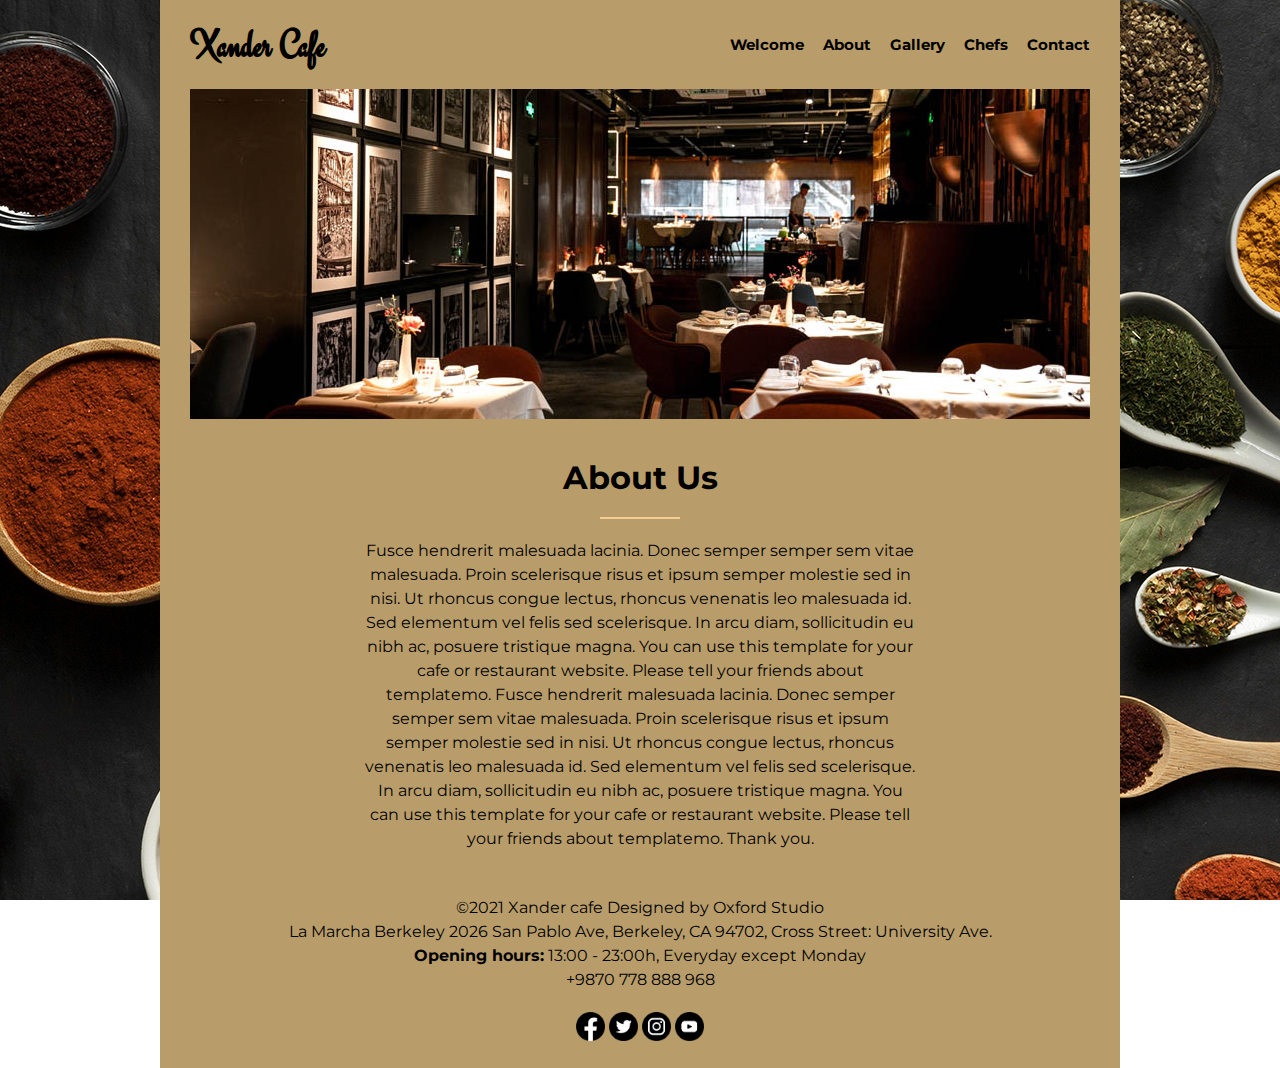
<file: about.html>
<!doctype html>
<html>
<head>
	<link href="css/styles.css" rel="stylesheet" type="text/css" media="screen">
	<link rel="preconnect" href="https://fonts.gstatic.com">
	<link href="https://fonts.googleapis.com/css2?family=Montserrat&display=swap" rel="stylesheet">
	<link rel="preconnect" href="https://fonts.gstatic.com">
<link href="https://fonts.googleapis.com/css2?family=Engagement&display=swap" rel="stylesheet">
</head>

<body>
	<div id="wrapper">
	<div id="name">
		<h1>Xander Cafe</h1>
		
	</div>
	<div id="topnav">
		<ul>
			<li><a href="index.html">Welcome</a></li>
			<li><a href="about.html">About</a></li>
			<li><a href="gallery.html">Gallery</a></li>
			<li><a href="chefs.html">Chefs</a></li>
			<li><a href="contact.html">Contact</a></li>
		</ul>
	</div>
		<div id="banner">
		<img src="images/about/1B.jpg" alt="banner">
	</div>
	<div class="about">
		
	<div>
        <h1 class="text-center">About Us</h1>
        
		<div class="border">
		</div>
    </div>
		<p class="pabout">Fusce hendrerit malesuada lacinia. Donec semper semper sem vitae malesuada. Proin scelerisque risus et ipsum semper molestie sed in nisi. Ut rhoncus congue lectus, rhoncus venenatis leo malesuada id. Sed elementum vel felis sed scelerisque. In arcu diam, sollicitudin eu nibh ac, posuere tristique magna. You can use this template for your cafe or restaurant website. Please tell your friends about templatemo. Fusce hendrerit malesuada lacinia. Donec semper semper sem vitae malesuada. Proin scelerisque risus et ipsum semper molestie sed in nisi. Ut rhoncus congue lectus, rhoncus venenatis leo malesuada id. Sed elementum vel felis sed scelerisque. In arcu diam, sollicitudin eu nibh ac, posuere tristique magna. You can use this template for your cafe or restaurant website. Please tell your friends about templatemo. Thank you.</p>
		</div>
	
	<div id="footer">
		<p>©2021 Xander cafe Designed by Oxford Studio</p>
		<p>La Marcha Berkeley 2026 San Pablo Ave, Berkeley, CA 94702, Cross Street: University Ave.</p>
		<p><b>Opening hours:</b> 13:00 - 23:00h, Everyday except Monday</p>
		<p>+9870 778 888 968</p>		<p>
			<a href="http:/www.facebook.com"><img src="images/icons/fb.png" width="29" height="29" alt=""/></a>
			<a href="http:/www.twitter.com"><img src="images/icons/tw.png" width="29" height="29" alt=""/></a>
			<a href="http:/www.instagram.com"><img src="images/icons/insta.png" width="29" height="29" alt=""/></a>
			<a href="http:/www.youtube.com"><img src="images/icons/yt.png" width="29" height="29" alt=""/></a>
		</p>
	</div>
	</div>
</body>
</html>
</file>
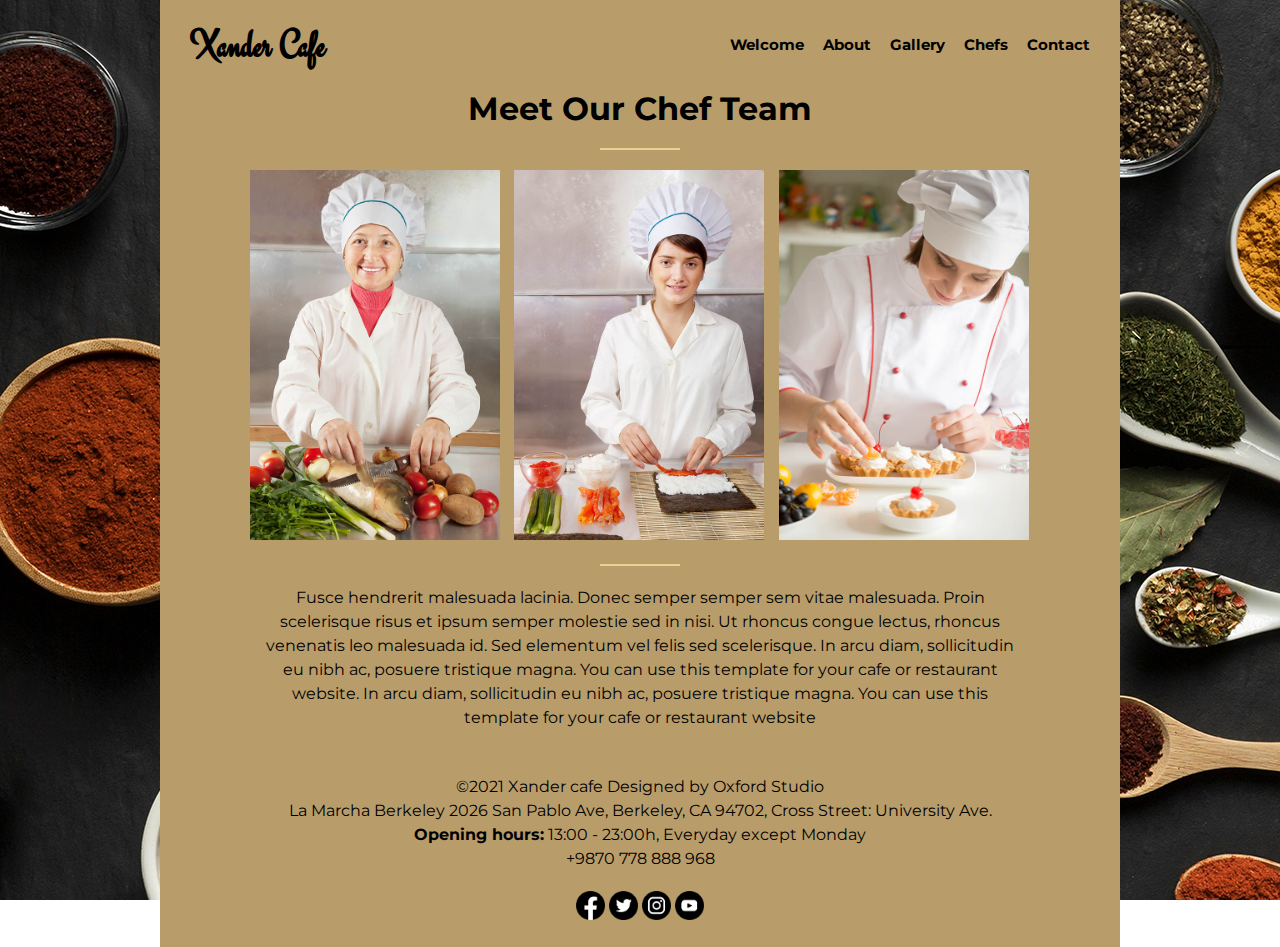
<file: chefs.html>
<!doctype html>
<html>
<head>
	<link href="css/styles.css" rel="stylesheet" type="text/css" media="screen">
	<link rel="preconnect" href="https://fonts.gstatic.com">
	<link href="https://fonts.googleapis.com/css2?family=Montserrat&display=swap" rel="stylesheet">
	<link rel="preconnect" href="https://fonts.gstatic.com">
<link href="https://fonts.googleapis.com/css2?family=Engagement&display=swap" rel="stylesheet">
</head>

<body>
	<div id="wrapper">
	<div id="name">
		<h1>Xander Cafe</h1>
		
	</div>
	<div id="topnav">
		<ul>
			<li><a href="index.html">Welcome</a></li>
			<li><a href="about.html">About</a></li>
			<li><a href="gallery.html">Gallery</a></li>
			<li><a href="chefs.html">Chefs</a></li>
			<li><a href="contact.html">Contact</a></li>
		</ul>
	</div>
	<div>
        <h1 class="text-center">Meet Our Chef Team</h1>
        
		<div class="border">
		</div>
    </div>
		
		
		<div class="img-chefs">
			<img src="images/chefs/team-image1.jpg" alt="">
        	<img src="images/chefs/team-image2.jpg" alt="">
			<img src="images/chefs/team-image3.jpg" alt="">
			 
		</div>
		
		<div class="border">
		</div>
		
		<p class="pchefs">Fusce hendrerit malesuada lacinia. Donec semper semper sem vitae malesuada. Proin scelerisque risus et ipsum semper molestie sed in nisi. Ut rhoncus congue lectus, rhoncus venenatis leo malesuada id. Sed elementum vel felis sed scelerisque. In arcu diam, sollicitudin eu nibh ac, posuere tristique magna. You can use this template for your cafe or restaurant website. In arcu diam, sollicitudin eu nibh ac, posuere tristique magna. You can use this template for your cafe or restaurant website</p>
	<div id="footer">
		<p>©2021 Xander cafe Designed by Oxford Studio</p>
		<p>La Marcha Berkeley 2026 San Pablo Ave, Berkeley, CA 94702, Cross Street: University Ave.</p>
		<p><b>Opening hours:</b> 13:00 - 23:00h, Everyday except Monday</p>
		<p>+9870 778 888 968</p>
		<p>
			<a href="http:/www.facebook.com"><img src="images/icons/fb.png" width="29" height="29" alt=""/></a>
			<a href="http:/www.twitter.com"><img src="images/icons/tw.png" width="29" height="29" alt=""/></a>
			<a href="http:/www.instagram.com"><img src="images/icons/insta.png" width="29" height="29" alt=""/></a>
			<a href="http:/www.youtube.com"><img src="images/icons/yt.png" width="29" height="29" alt=""/></a>
		</p>
	</div>
	</div>
</body>
</html>
</file>
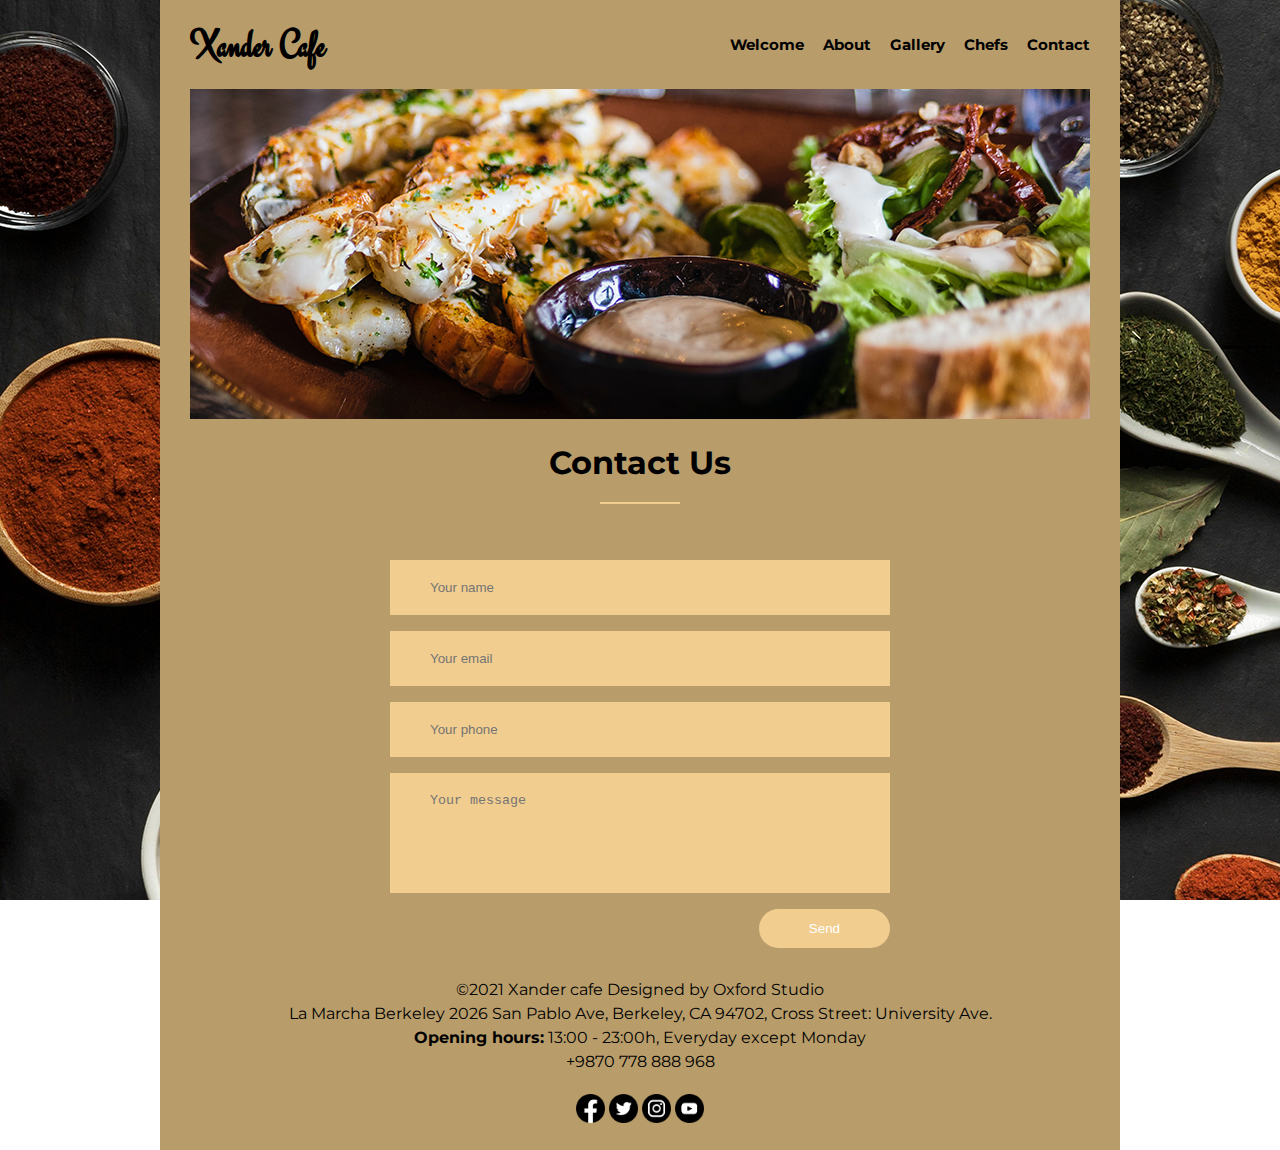
<file: contact.html>
<!doctype html>
<html>
<head>
	<link href="css/styles.css" rel="stylesheet" type="text/css" media="screen">
	<link rel="preconnect" href="https://fonts.gstatic.com">
	<link href="https://fonts.googleapis.com/css2?family=Montserrat&display=swap" rel="stylesheet">
	<link rel="preconnect" href="https://fonts.gstatic.com">
<link href="https://fonts.googleapis.com/css2?family=Engagement&display=swap" rel="stylesheet">
</head>

<body>
	<div id="wrapper">
	<div id="name">
		<h1>Xander Cafe</h1>
		
	</div>
	<div id="topnav">
		<ul>
			<li><a href="index.html">Welcome</a></li>
			<li><a href="about.html">About</a></li>
			<li><a href="gallery.html">Gallery</a></li>
			<li><a href="chefs.html">Chefs</a></li>
			<li><a href="contact.html">Contact</a></li>
		</ul>
	</div>
		<div id="banner">
		<img src="images/contact us/banner900x330.jpg" alt="banner">
	</div>
	<div>
        <h1 class="text-center">Contact Us</h1>
        
		<div class="border">
		</div>
    </div>
		<div class="contact-section">
  			<form class="contact-form" action="index.html" method="post">
    		<input type="text" class="contact-form-text" placeholder="Your name">
    		<input type="email" class="contact-form-text" placeholder="Your email">
    		<input type="text" class="contact-form-text" placeholder="Your phone">
   			<textarea class="contact-form-text" placeholder="Your message"></textarea>
    		<input type="submit" class="contact-form-btn" value="Send">
  </form>
</div>
		
	<div id="footer">
		<p>©2021 Xander cafe Designed by Oxford Studio</p>
		<p>La Marcha Berkeley 2026 San Pablo Ave, Berkeley, CA 94702, Cross Street: University Ave.</p>
		<p><b>Opening hours:</b> 13:00 - 23:00h, Everyday except Monday</p>
		<p>+9870 778 888 968</p>		<p>
			<a href="http:/www.facebook.com"><img src="images/icons/fb.png" width="29" height="29" alt=""/></a>
			<a href="http:/www.twitter.com"><img src="images/icons/tw.png" width="29" height="29" alt=""/></a>
			<a href="http:/www.instagram.com"><img src="images/icons/insta.png" width="29" height="29" alt=""/></a>
			<a href="http:/www.youtube.com"><img src="images/icons/yt.png" width="29" height="29" alt=""/></a>
		</p>
	</div>
	</div>
</body>
</html>
</file>
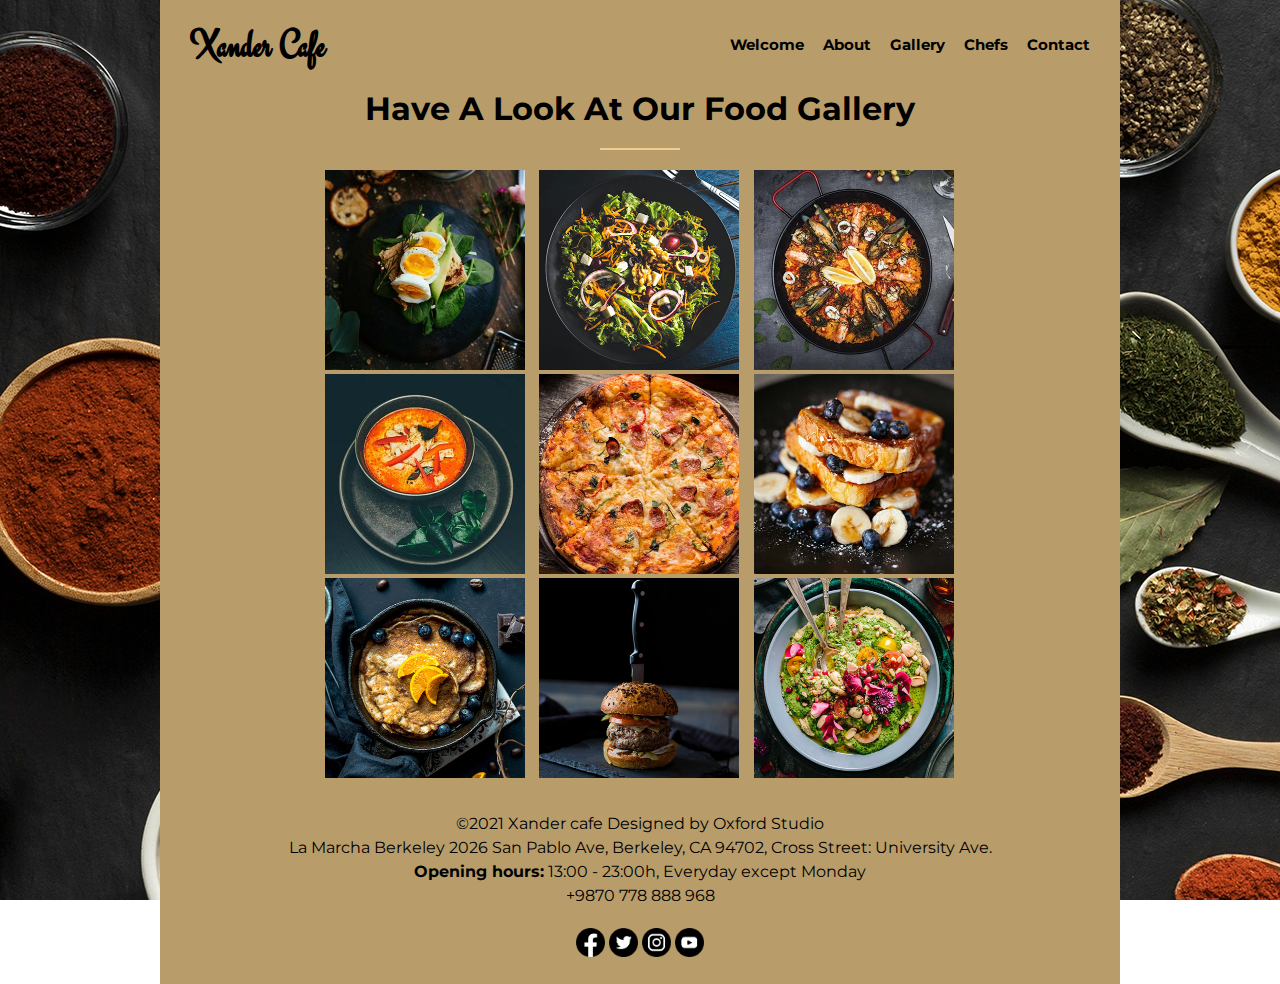
<file: gallery.html>
<!doctype html>
<html>
<head>
	<link href="css/styles.css" rel="stylesheet" type="text/css" media="screen">
	<link rel="preconnect" href="https://fonts.gstatic.com">
	<link href="https://fonts.googleapis.com/css2?family=Montserrat&display=swap" rel="stylesheet">
	<link rel="preconnect" href="https://fonts.gstatic.com">
<link href="https://fonts.googleapis.com/css2?family=Engagement&display=swap" rel="stylesheet">
</head>

<body>
	<div id="wrapper">
		<div id="name">
			<h1>Xander Cafe</h1>
		</div>
		<div id="topnav">
			<ul>
				<li><a href="index.html">Welcome</a></li>
				<li><a href="about.html">About</a></li>
				<li><a href="gallery.html">Gallery</a></li>
				<li><a href="chefs.html">Chefs</a></li>
				<li><a href="contact.html">Contact</a></li>
			</ul>
		</div>
		
		
	<div>
        <h1 class="text-center">Have A Look At Our Food Gallery</h1>
        
		<div class="border">
		</div>
    </div>
		
		
		<div class="img-vertical">
			<img src="images/gallery/1 (1).jpg" alt="" class="img-transition">
        	<img src="images/gallery/2.jpg" alt="" class="img-transition">
			<img src="images/gallery/3.jpg" alt="" class="img-transition">
			<img src="images/gallery/4.jpg" alt="" class="img-transition">
			<img src="images/gallery/5.jpg" alt="" class="img-transition">
			<img src="images/gallery/6.jpg" alt="" class="img-transition">
			<img src="images/gallery/7.jpg" alt="" class="img-transition">
			<img src="images/gallery/8.jpg" alt="" class="img-transition">
			<img src="images/gallery/9.jpg" alt="" class="img-transition">
		</div>
		
			
		
		<div id="footer">
			<p>©2021 Xander cafe Designed by Oxford Studio</p>
			<p>La Marcha Berkeley 2026 San Pablo Ave, Berkeley, CA 94702, Cross Street: University Ave.</p>
			<p><b>Opening hours:</b> 13:00 - 23:00h, Everyday except Monday</p>
			<p>+9870 778 888 968</p>
			<p>
				<a href="http:/www.facebook.com"><img src="images/icons/fb.png" width="29" height="29" alt=""/></a>
				<a href="http:/www.twitter.com"><img src="images/icons/tw.png" width="29" height="29" alt=""/></a>
				<a href="http:/www.instagram.com"><img src="images/icons/insta.png" width="29" height="29" alt=""/></a>
				<a href="http:/www.youtube.com"><img src="images/icons/yt.png" width="29" height="29" alt=""/></a>
			</p>
		</div>
	</div>
</body>
</html>
</file>
<file: css/styles.css>
/* CSS Document */

*	{margin: 0; padding:0; border:0;}
body {
	background-image:url("../images/bg/bg3.jpg"); font-family: Arial; background-attachment: fixed;
}
#wrapper {width:900px;padding:20px 30px; background-color:#b89d6b;margin:auto;}

#name {width:330px; float:left;margin:0 0 20px 0;}
#name h1 {font-family: 'Engagement', cursive; font-size: 40px; font-weight:bold;}

#topnav {width:550px;float:right;margin-top:15px; margin-bottom: 35px; font-family: 'Montserrat', sans-serif;}
#topnav ul li {display:inline; margin-left: 15px; } /* li=list item=element liste*/
#topnav ul {text-align: right} /*ul= unordered list=neuredjena lista */
#topnav a {font-size: 15px; font-weight:bold; text-decoration:none; font-family: 'Montserrat', sans-serif; color:#000000; }
#topnav a:link {color:#000;}
#topnav a:hover {color:#C09754;}

#content {width:510px;float:left; margin-top:30px;  font-family: 'Montserrat', sans-serif;}
#content h1 {font-size:32px; margin: 0 0 15px 0; }
#content h2 {font-size:24px; margin: 15px 0;}
#content p {font-size:14px; line-height:150%; margin: 10px 0; font-family: 'Montserrat', sans-serif;}
#content ul {margin:10px 0;}
#content li {margin-left:30px;}

#banner {clear:both; }

#rightside {width:300px;float:right; margin-top: 30px; font-family: 'Montserrat', sans-serif;}
#rightside h2 {font-size:24px; margin: 15px 0 15 0;}
#rightside p {font-size:14px; line-height:150%; margin: 10px 0; font-family: 'Montserrat', sans-serif;}
#rightside ul {margin:10px 0;}
#rightside li {margin-left:30px;}

#footer {clear:both; padding-top: 30px; text-align:center; font-family: 'Montserrat', sans-serif; line-height:150%;}
#footer img {padding-top:20px;}

.img-transition {transition:transform .5s;}
.img-transition:hover {transform:scale(1.5);}

.border {
    display: block;
    width: 80px;
    height: 2px;
    background: #f1cd8f;
    margin: 20px auto;
}


.about h1 {
   text-align: center; margin-top: 15px; font-family:'montserrat', sans-serif;
}
.pabout { width:550px;  margin: 15px auto; text-align: center; font-family:'montserrat', sans-serif; line-height:150%;}

.img-vertical {
	margin-left: 125px;
}

.img-vertical img {
	width: 200px;
	height: 200px;
	margin-left: 10px;
}

.text-center { 
	text-align: center;
	font-family:'montserrat', sans-serif;
	padding:20px 0 0 0;
}
.img-chefs {
	margin-left: 50px;
}

.img-chefs img {
	width: 250px;
	height: 370px;
	margin-left: 10px;
}

.pchefs { width:750px;  margin: 15px auto; text-align: center; font-family:'montserrat', sans-serif; line-height:150%;}



.contact-section{
	
	padding: 20px 0;
}



.contact-form{
  max-width: 500px;
  margin: auto;
  padding: 0 10px;
}

.contact-form-text{
  display: block; /*Приказује елемент као блок елемент (попут <п>). Почиње на новој линији и заузима целу ширину*/
  width: 100%;
  box-sizing: border-box; /*prikaz diva u vidu boxa*/
  margin: 16px 0;
  border: 0;
  background:#f1cd8f;
  padding: 20px 40px;
  outline: none;
  color:#000000;
  transition: 0.5s;
}
.contact-form-text:focus{
  box-shadow: 0 0 10px 4px #000; 
}
textarea.contact-form-text{
  resize: none;
  height: 120px;

}
.contact-form-btn{
  float: right;
  border: 0;
  background: #f1cd8f;
  color: #fff;
  padding: 12px 50px;
  border-radius: 20px;
  cursor: pointer;
  transition: 0.5s;
}
.contact-form-btn:hover{
  background: #000;
}
</file>
